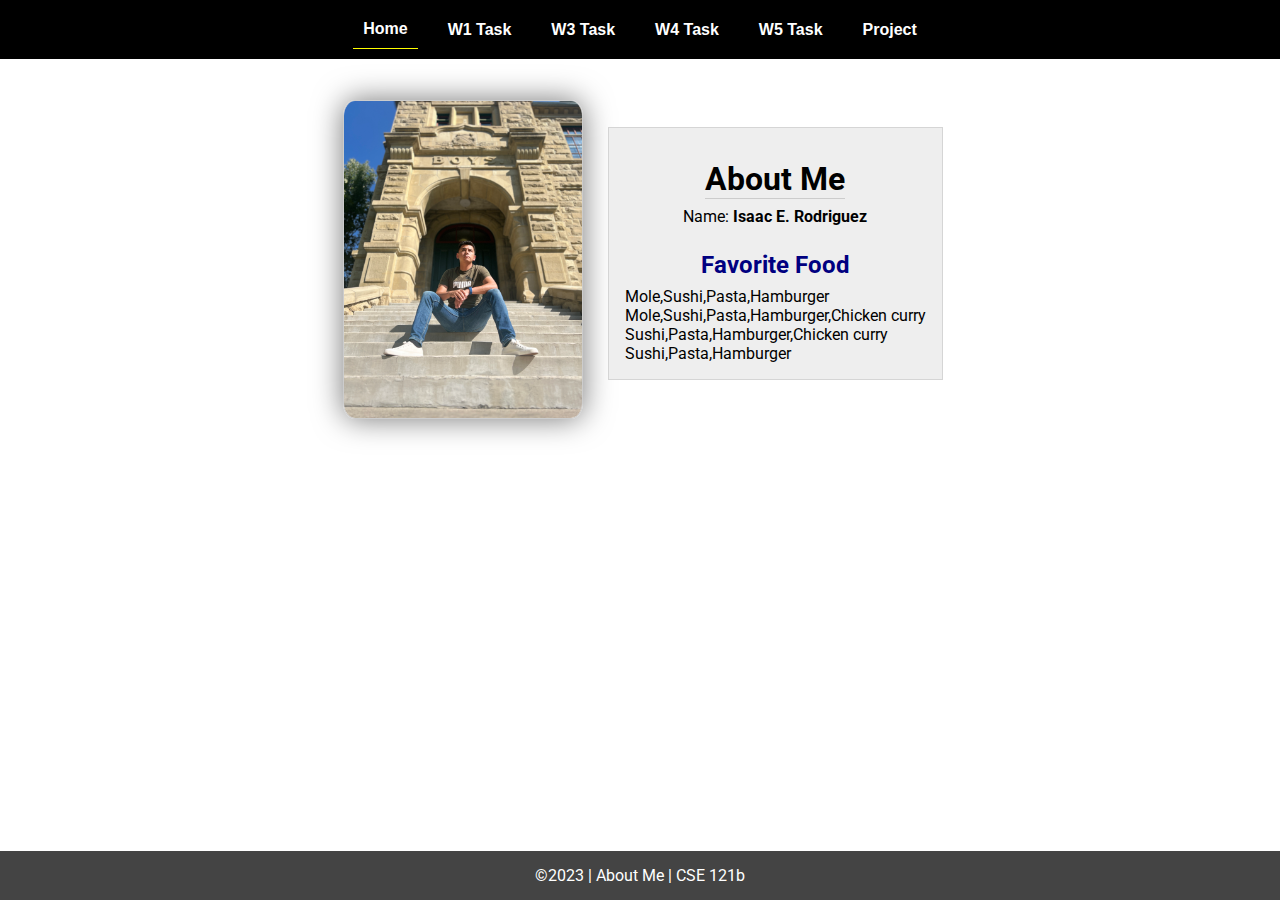
<file: index.html>
<!DOCTYPE html>
<html lang="en">

<head>
  <meta charset="UTF-8">
  <meta name="viewport" content="width=device-width, initial-scale=1.0">
  <title>About Me | CSE 121b | W02: Programming Tasks</title>
  <link rel="preconnect" href="https://fonts.googleapis.com">
  <link rel="preconnect" href="https://fonts.gstatic.com" crossorigin>
  <link href="https://fonts.googleapis.com/css2?family=Roboto:wght@400;600&display=swap"
    rel="stylesheet">
  <link rel="stylesheet" href="styles/main.css">
</head>

<body>
  <nav>
    <ul id="menu">
      <li><a id="toggleMenu">&equiv;</a></li>
      <li><a href="index.html" class="active">Home</a></li>
      <li><a href="w01-task.html">W1 Task</a></li>
      <li><a href="w03-task.html">W3 Task</a></li>
      <li><a href="w04-task.html">W4 Task</a></li>
      <li><a href="w05-task.html">W5 Task</a></li>
      <li><a href="project.html">Project</a></li>
    </ul>
  </nav>
  <main id="home">
    <picture>
      <img src="images/placeholder.png" alt="placeholder">
    </picture>
    <section>
      <h1>About Me</h1>
      <div class="info">Name: <span id="name"></span></div>
      <h2>Favorite Food</h2>
      <div class="block" id="food"></div>
    </section>
  </main>
  <footer>
    &copy;<span id="year"></span> | About Me | CSE 121b
  </footer>
  <script src="scripts/main.js"></script>
  <script src="scripts/w02-task.js"></script>
</body>

</html>
</file>
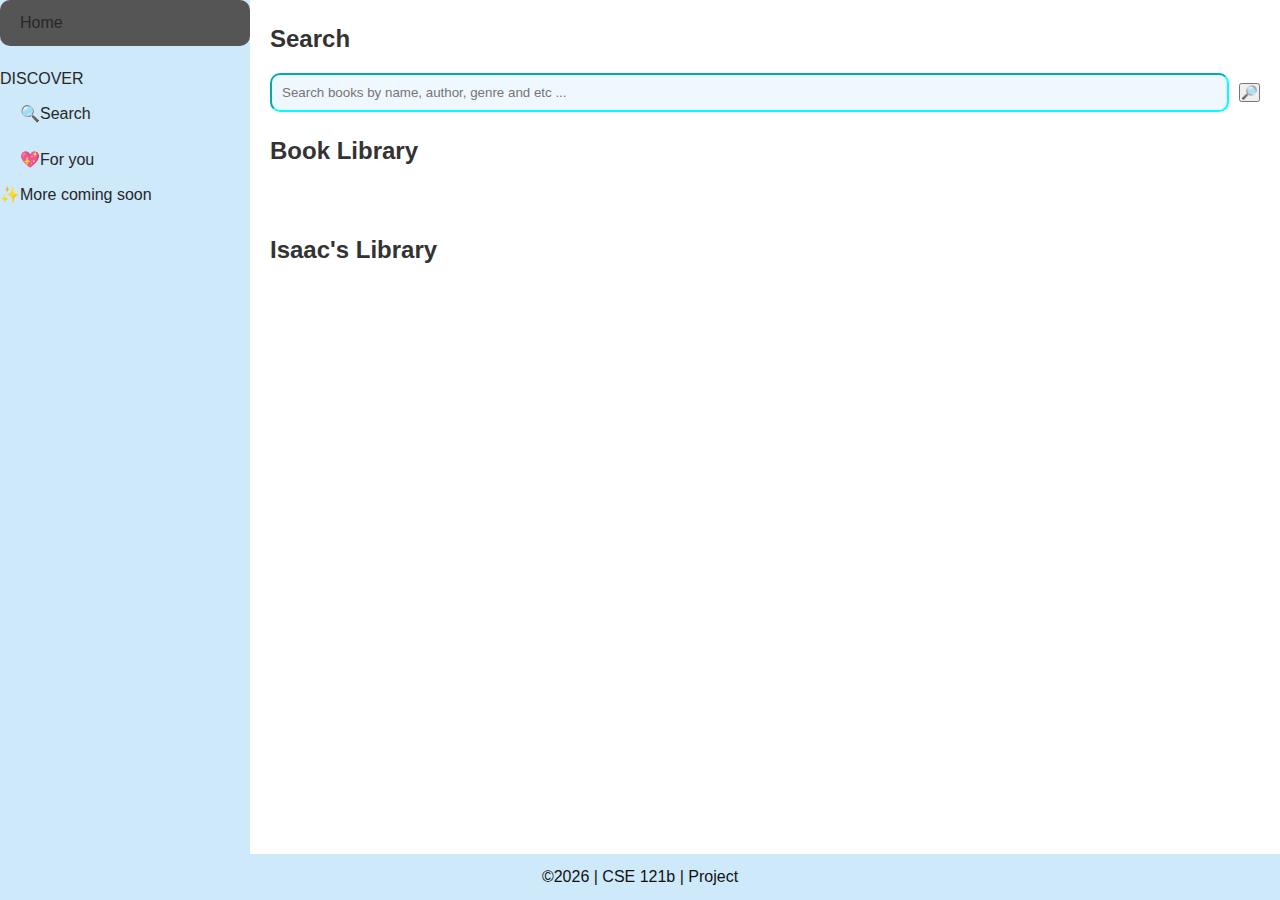
<file: project.html>
<!DOCTYPE html>
<html lang="en">
<head>
    <meta charset="UTF-8">
    <meta name="viewport" content="width=device-width, initial-scale=1.0">
    <title>Books - Explore Google Play Books</title>
    <link rel="stylesheet" href="styles/books.css">
</head>
<body>
  <div class="hamburger">☰</div> <!-- Hamburger menu icon -->
  <aside>
    <nav>
      <div class="logo">
        <a href="index.html">Home</a>
      </div>
      <ul>
        <li class="subhead">DISCOVER</li>
        <li><a class="nav scrolltoview current" href="#search"><span class="icon">🔍</span>Search</a></li>
        <li><a class="nav scrolltoview" href="#for-you"><span class="icon">💖</span>For you</a></li>
        <!-- <li class="subhead">LIBRARY</li>
        <li><a class="nav scrolltoview" href="#fiction"><span class="icon">👽</span>Fiction</a></li>
        <li><a class="nav scrolltoview" href="#business"><span class="icon">🕴️</span>Business</a></li>
        <li><a class="nav scrolltoview" href="#mystery"><span class="icon">🙀</span>Mystery</a></li>
        <li><a class="nav scrolltoview" href="#romance"><span class="icon">💕</span>Romance</a></li>
        <li><a class="nav scrolltoview" href="#religion"><span class="icon">⛪</span>Religion</a></li> -->
        <li class="nav trigger" id="toggleMenu"><span class="icon">✨</span>More coming soon</li>
      </ul>
    </nav>
    <div class="spacer"></div>
  </aside>
  
  <main id="main" class="main">

    <section id="search" class="results">
      <h2>Search</h2>
      <div class="flex">
        <input id="search-box" class="search-box" 
        placeholder="Search books by name, author, genre and etc ..." />
        <button id="enter" class="info">🔎</button>
      </div>
    </section>
    
    <section id="books-display">
      <h2>Book Library</h2>
      <div class="books-grid">
        <!-- Books will be displayed in a grid/card layout here -->
      </div>
    </section>
    <br>
    <section id="for-you">
      <h2>Isaac's Library</h2>
      <div class="books-grid"></div>
    </section>
  </main>

  <footer>&copy;<span id="year"></span> | CSE 121b | Project</footer>
  <script src="scripts/main.js" type="module" defer></script>
</body>
</html>
</file>
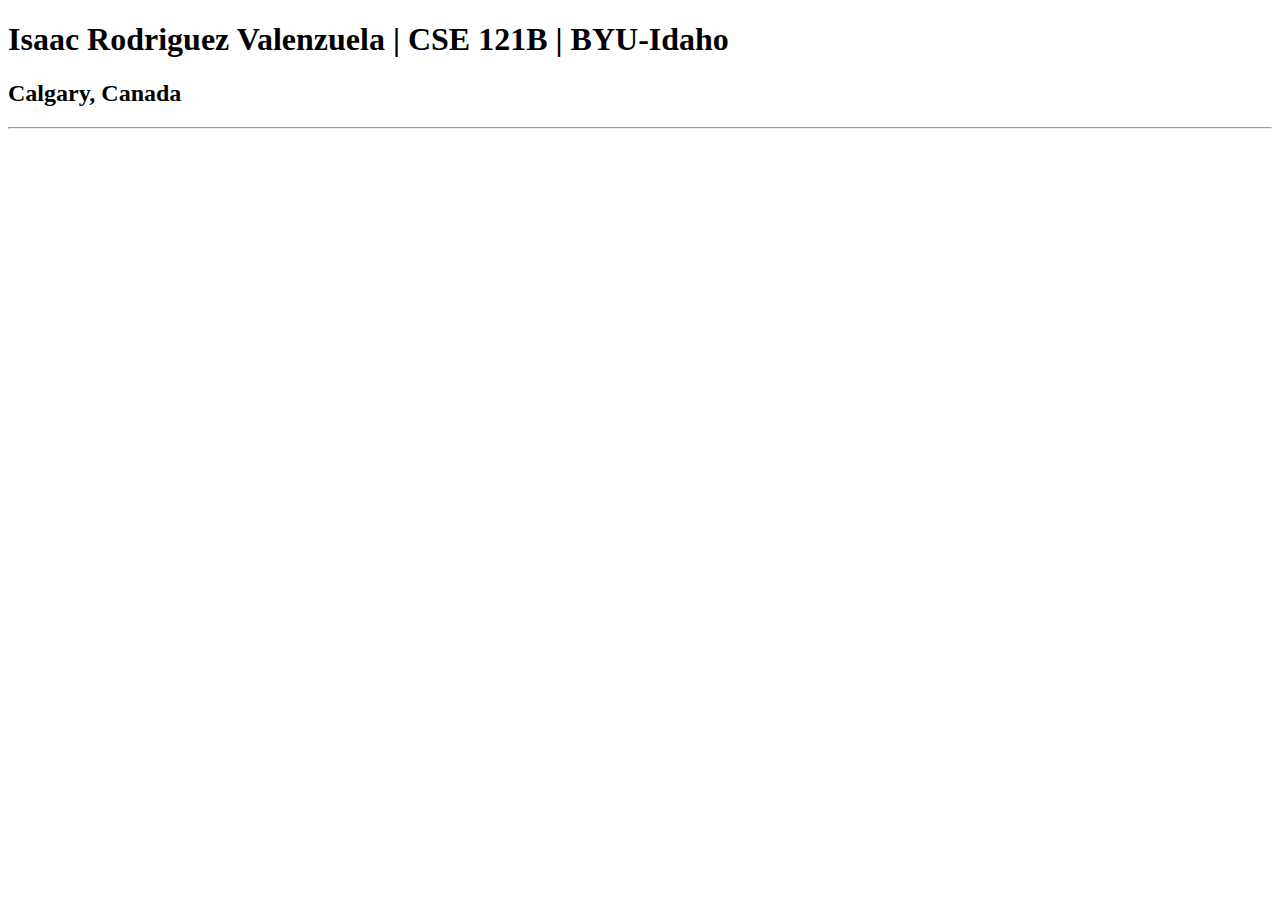
<file: test.html>
<!DOCTYPE html>
<html lang="en">
<head>
    <meta charset="UTF-8">
    <meta name="viewport" content="width=device-width, initial-scale=1.0">
    <title>Isaac Rodriguez Valenzuela | CSE 121B | BYU-Idaho</title>
</head>
<body>
    <h1>Isaac Rodriguez Valenzuela | CSE 121B | BYU-Idaho</h1>
    <h2>Calgary, Canada</h2>
    <hr>
</body>
</html>
</file>
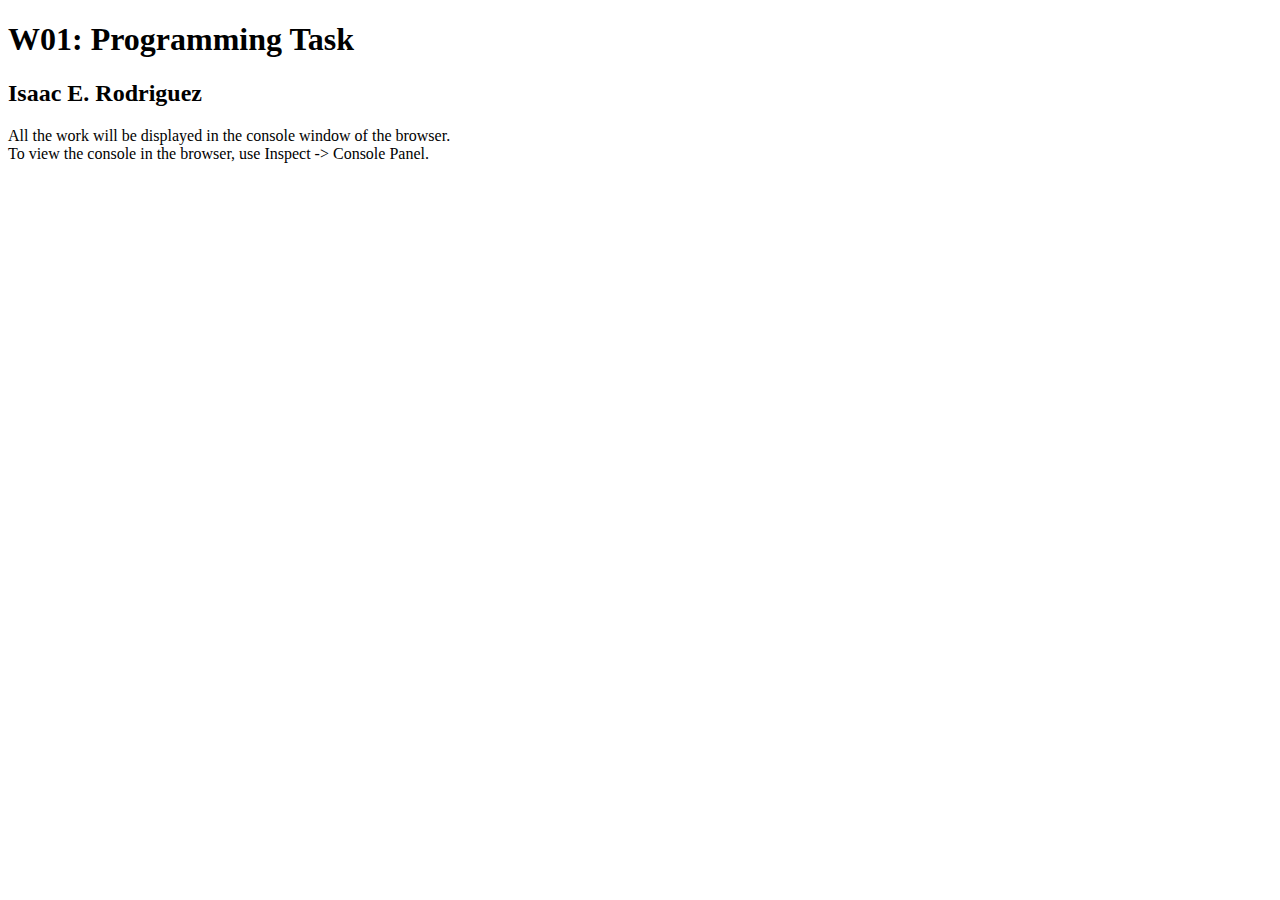
<file: w01-task.html>
<!DOCTYPE html>
<html lang="en">

<head>
  <meta charset="UTF-8">
  <meta name="viewport" content="width=device-width, initial-scale=1.0">
  <title>W01: Programming Task</title>
</head>

<body>
  <h1>W01: Programming Task</h1>
  <h2>Isaac E. Rodriguez</h2>
  <p>All the work will be displayed in the console window of the browser.
    <br>To view the console in the browser, use Inspect -> Console Panel.
  </p>

  <script src="scripts/w01-task.js"></script>

</body>
</html>
</file>
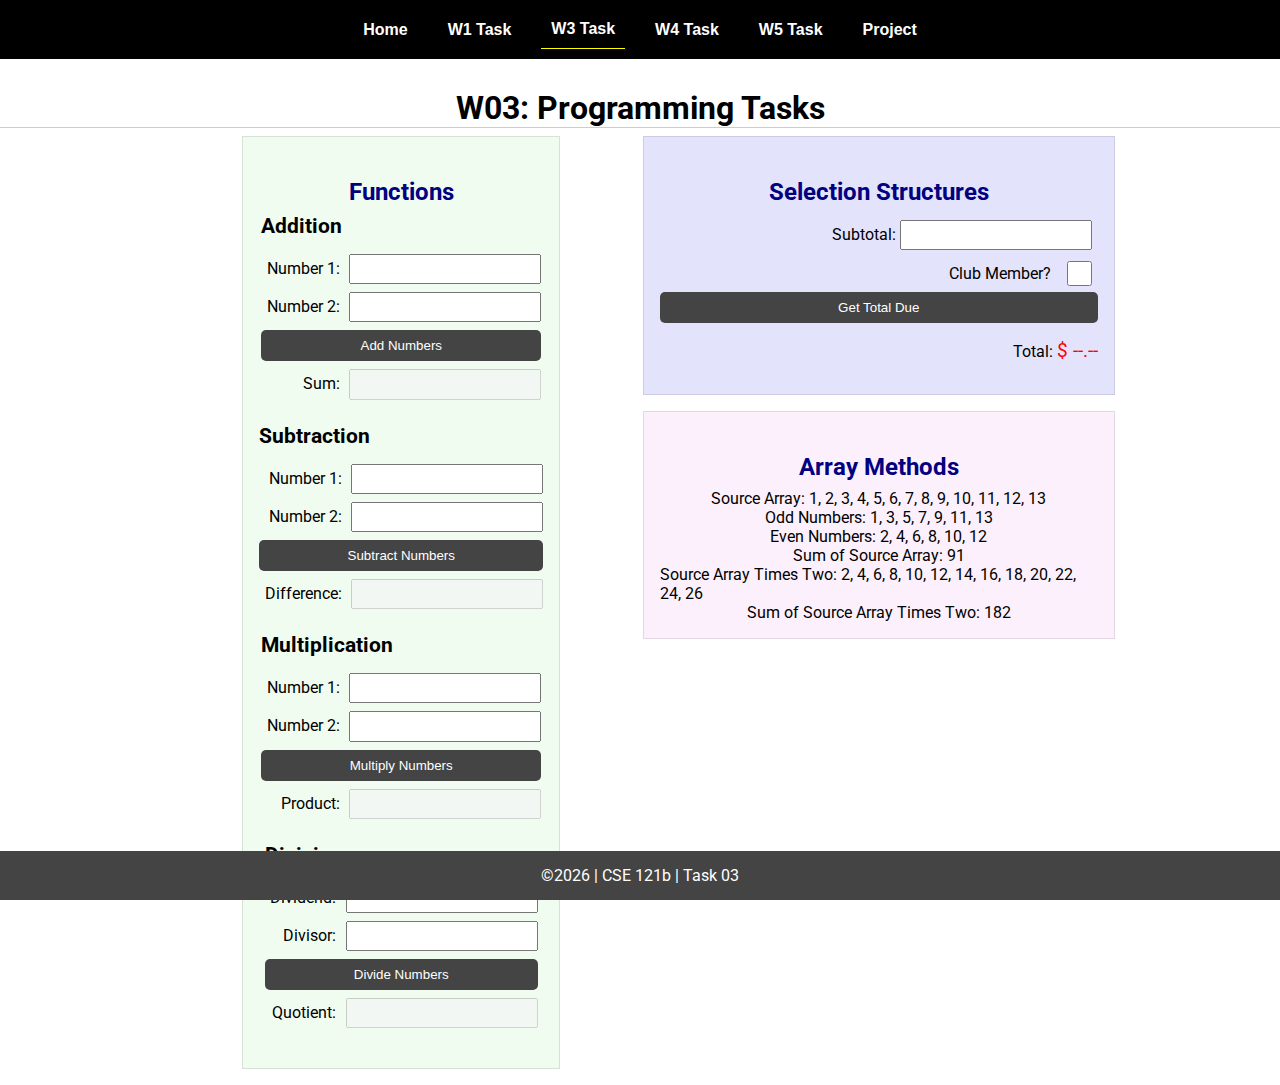
<file: w03-task.html>
<!DOCTYPE html>
<html lang="en">

<head>
    <meta charset="UTF-8">
    <meta name="viewport" content="width=device-width, initial-scale=1.0">
    <title>CSE 121b | W03: Programming Tasks</title>
    <link rel="preconnect" href="https://fonts.googleapis.com">
    <link rel="preconnect" href="https://fonts.gstatic.com" crossorigin>
    <link href="https://fonts.googleapis.com/css2?family=Roboto:wght@400;600&display=swap"
        rel="stylesheet">
    <link rel="stylesheet" href="styles/main.css">
</head>

<body>
    <nav>
        <ul id="menu">
            <li><a id="toggleMenu">&equiv;</a></li>
            <li><a href="index.html">Home</a></li>
            <li><a href="w01-task.html">W1 Task</a></li>
            <li><a href="w03-task.html" class="active">W3 Task</a></li>
            <li><a href="w04-task.html">W4 Task</a></li>
            <li><a href="w05-task.html">W5 Task</a></li>
            <li><a href="project.html">Project</a></li>
        </ul>
    </nav>>
    <header>
        <h1>W03: Programming Tasks</h1>
    </header>
    <main id="task3">
        <section id="section1">
            <h2>Functions</h2>
            <article>
                <h3>Addition</h3>
                <div>
                    <label for="add1">Number 1:</label>
                    <input type="text" id="add1" name="add1">
                </div>
                <div>
                    <label for="add2">Number 2:</label>
                    <input type="text" id="add2" name="add2">
                </div>
                <div>
                    <input type="button" id="addNumbers" value="Add Numbers">
                </div>
                <div>
                    <label for="sum">Sum:</label>
                    <input type="text" id="sum" name="sum" disabled>
                </div>
            </article>
            <article>
                <h3>Subtraction</h3>
                <div>
                    <label for="subtract1">Number 1:</label>
                    <input type="text" id="subtract1" name="subtract1">
                </div>
                <div>
                    <label for="subtract2">Number 2:</label>
                    <input type="text" id="subtract2" name="subtract2">
                </div>
                <div>
                    <input type="button" id="subtractNumbers" value="Subtract Numbers">
                </div>
                <div>
                    <label for="difference">Difference:</label>
                    <input type="text" id="difference" name="difference" disabled>
                </div>
            </article>
            <article>
                <h3>Multiplication</h3>
                <div>
                    <label for="factor1">Number 1:</label>
                    <input type="text" id="factor1" name="factor1">
                </div>
                <div>
                    <label for="factor2">Number 2:</label>
                    <input type="text" id="factor2" name="factor2">
                </div>
                <div>
                    <input type="button" id="multiplyNumbers" value="Multiply Numbers">
                </div>
                <div>
                    <label for="product">Product:</label>
                    <input type="text" id="product" name="product" disabled>
                </div>
            </article>
            <article>
                <h3>Division</h3>
                <div>
                    <label for="dividend">Dividend:</label>
                    <input type="text" id="dividend" name="dividend">
                </div>
                <div>
                    <label for="divisor">Divisor:</label>
                    <input type="text" id="divisor" name="divisor">
                </div>
                <div>
                    <input type="button" id="divideNumbers" value="Divide Numbers">
                </div>
                <div>
                    <label for="quotient">Quotient:</label>
                    <input type="text" id="quotient" name="quotient" disabled>
                </div>
            </article>
        </section>
        <div>
            <section id="section2">
                <h2>Selection Structures</h2>
                <label class="right">Subtotal:
                    <input type="number" id="subtotal" size="5">
                </label>
                <label class="middle right">
                    Club Member?
                    <input type="checkbox" id="member">
                </label>
                <div class="right">
                    <input type="button" id="getTotal" value="Get Total Due">
                </div>
                <div class="right">Total:
                    <span class="larger" id="total">$ --.--</span>
                </div>
            </section>
            <section id="section3">
                <h2>Array Methods</h2>
                <p>
                    Source Array: <span id="array"></span>
                </p>
                <p>
                    Odd Numbers: <span id="odds"></span>
                </p>
                <p>
                    Even Numbers: <span id="evens"></span>
                </p>
                <p>
                    Sum of Source Array: <span id="sumOfArray"></span>
                </p>
                <p>
                    Source Array Times Two: <span id="multiplied"></span>
                </p>
                <p>
                    Sum of Source Array Times Two: <span id="sumOfMultiplied"></span>
                </p>
            </section>
        </div>
    </main>
    <footer>
        &copy;<span id="year"></span> | CSE 121b | Task 03
    </footer>
    <script src="scripts/main.js"></script>
    <script>
        document.getElementById("year").innerHTML = new Date().getFullYear();
    </script>
    <script src="scripts/w03-task.js"></script>
</body>

</html>
</file>
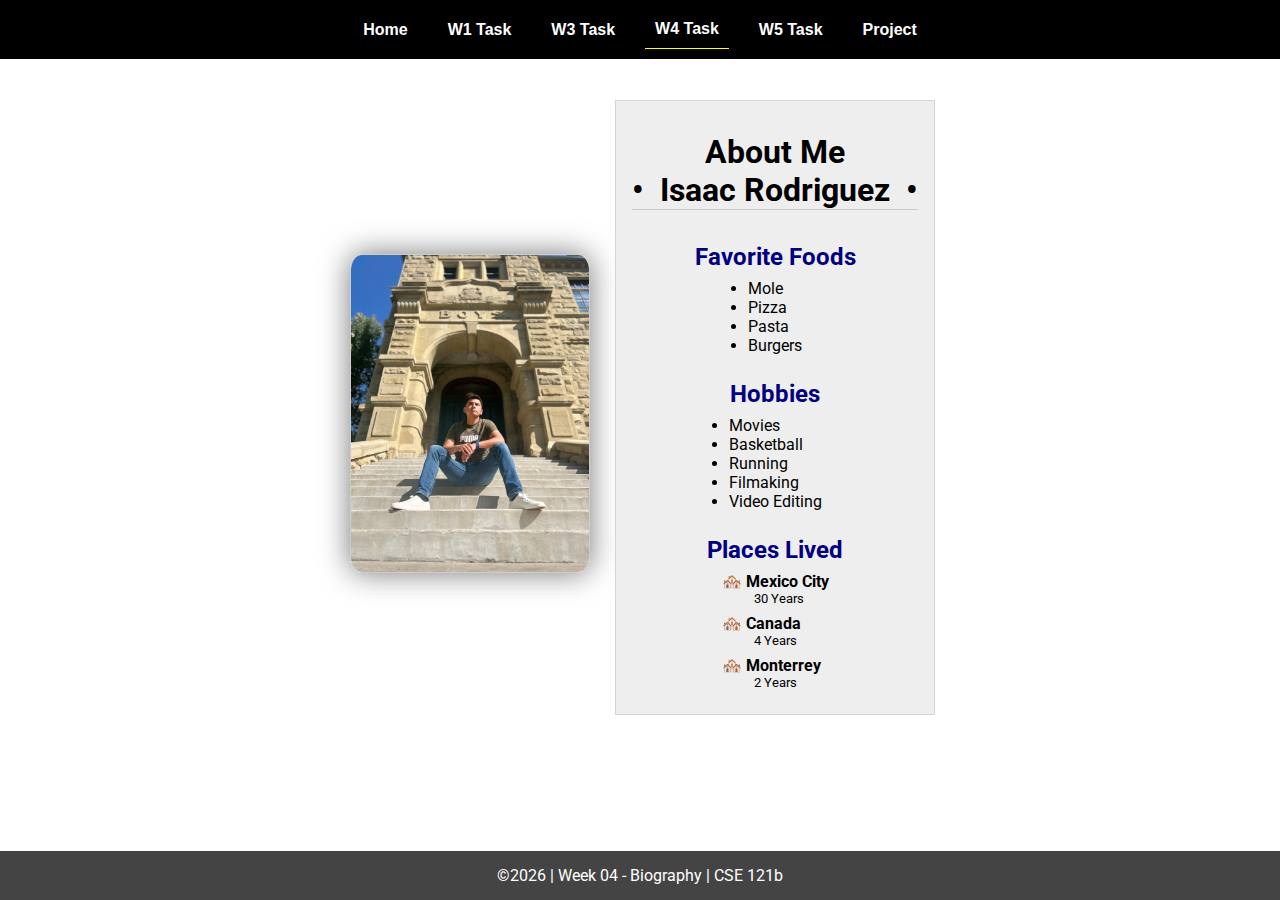
<file: w04-task.html>
<!DOCTYPE html>
<html lang="en">

<head>
  <meta charset="UTF-8">
  <meta name="viewport" content="width=device-width, initial-scale=1.0">
  <title>CSE 121b | W04: Programming Tasks</title>
  <link rel="preconnect" href="https://fonts.googleapis.com">
  <link rel="preconnect" href="https://fonts.gstatic.com" crossorigin>
  <link href="https://fonts.googleapis.com/css2?family=Roboto:wght@400;600&display=swap"
    rel="stylesheet">
  <link rel="stylesheet" href="styles/main.css">
</head>

<body>
  <nav>
    <ul id="menu">
      <li><a id="toggleMenu">&equiv;</a></li>
      <li><a href="index.html">Home</a></li>
      <li><a href="w01-task.html">W1 Task</a></li>
      <li><a href="w03-task.html">W3 Task</a></li>
      <li><a href="w04-task.html" class="active">W4 Task</a></li>
      <li><a href="w05-task.html">W5 Task</a></li>
      <li><a href="project.html">Project</a></li>
    </ul>
  </nav>
  <main id="home">
    <picture>
      <img id="photo" src="images/placeholder.png" alt="Placeholder Image">
    </picture>
    <section>
      <h1>About Me<br>• &nbsp;<span id="name"></span>&nbsp; •</h1>
      <h2>Favorite Foods</h2>
      <ul id="favorite-foods"></ul>
      <h2>Hobbies</h2>
      <ul id="hobbies"></ul>
      <h2>Places Lived</h2>
      <dl id="places-lived"></dl>
    </section>
  </main>

  <footer>
    &copy;<span id="year"></span> | Week 04 - Biography | CSE 121b
  </footer>
  <script src="scripts/main.js"></script>
  <script>
    document.getElementById("year").innerHTML = new Date().getFullYear();
  </script>
  <script src="scripts/w04-task.js"></script>
</body>

</html>
</file>
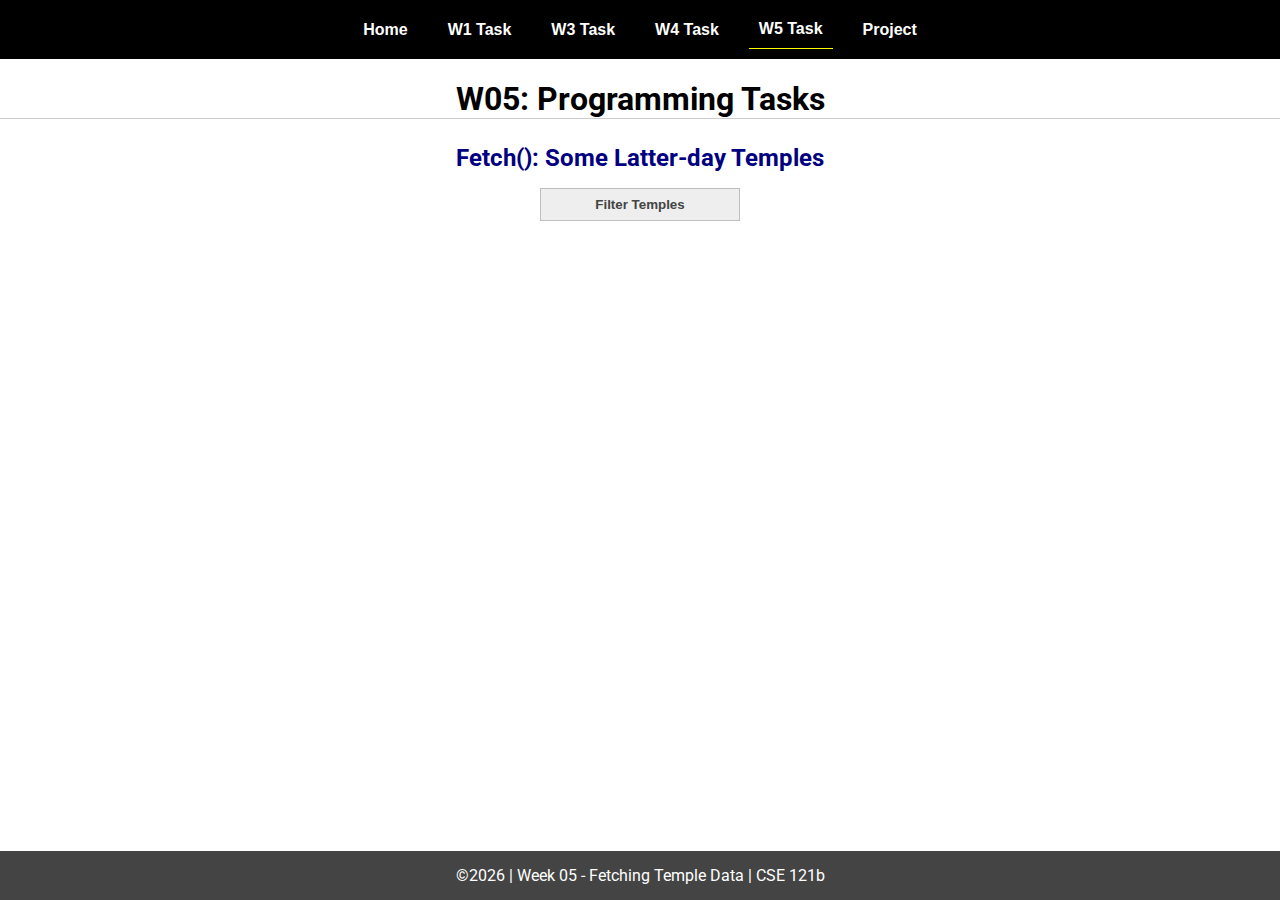
<file: w05-task.html>
<!DOCTYPE html>
<html lang="en">

<head>
  <meta charset="UTF-8">
  <meta name="viewport" content="width=device-width, initial-scale=1.0">
  <title>CSE 121b | W05: Programming Tasks</title>
  <link rel="preconnect" href="https://fonts.googleapis.com">
  <link rel="preconnect" href="https://fonts.gstatic.com" crossorigin>
  <link href="https://fonts.googleapis.com/css2?family=Roboto:wght@400;600&display=swap"
    rel="stylesheet">
  <link rel="stylesheet" href="styles/main.css">
</head>

<body>
  <nav>
    <ul id="menu">
      <li><a id="toggleMenu">&equiv;</a></li>
      <li><a href="index.html">Home</a></li>
      <li><a href="w01-task.html">W1 Task</a></li>
      <li><a href="w03-task.html">W3 Task</a></li>
      <li><a href="w04-task.html">W4 Task</a></li>
      <li><a href="w05-task.html" class="active">W5 Task</a></li>
      <li><a href="project.html">Project</a></li>
    </ul>
  </nav>
  <main id="gridly">
    <h1>W05: Programming Tasks</h1>
    <h2>Fetch(): Some Latter-day Temples</h2>

    <select id="sortBy" title="Choose a data filter.">
      <option value="" disabled selected>Filter Temples</option>
      <option value="utah">Utah</option>
      <option value="notutah">Outside of Utah</option>
      <option value="older">Built Before 1950</option>
      <option value="all">No Filter</option>
    </select>

    <div id="temples">
    </div>
  </main>


  <footer>
    &copy;<span id="year"></span> | Week 05 - Fetching Temple Data | CSE 121b
  </footer>
  <script src="scripts/main.js"></script>
  <script>
    document.getElementById("year").innerHTML = new Date().getFullYear();
  </script>
  <script src="scripts/w05-task.js"></script>
</body>

</html>
</file>
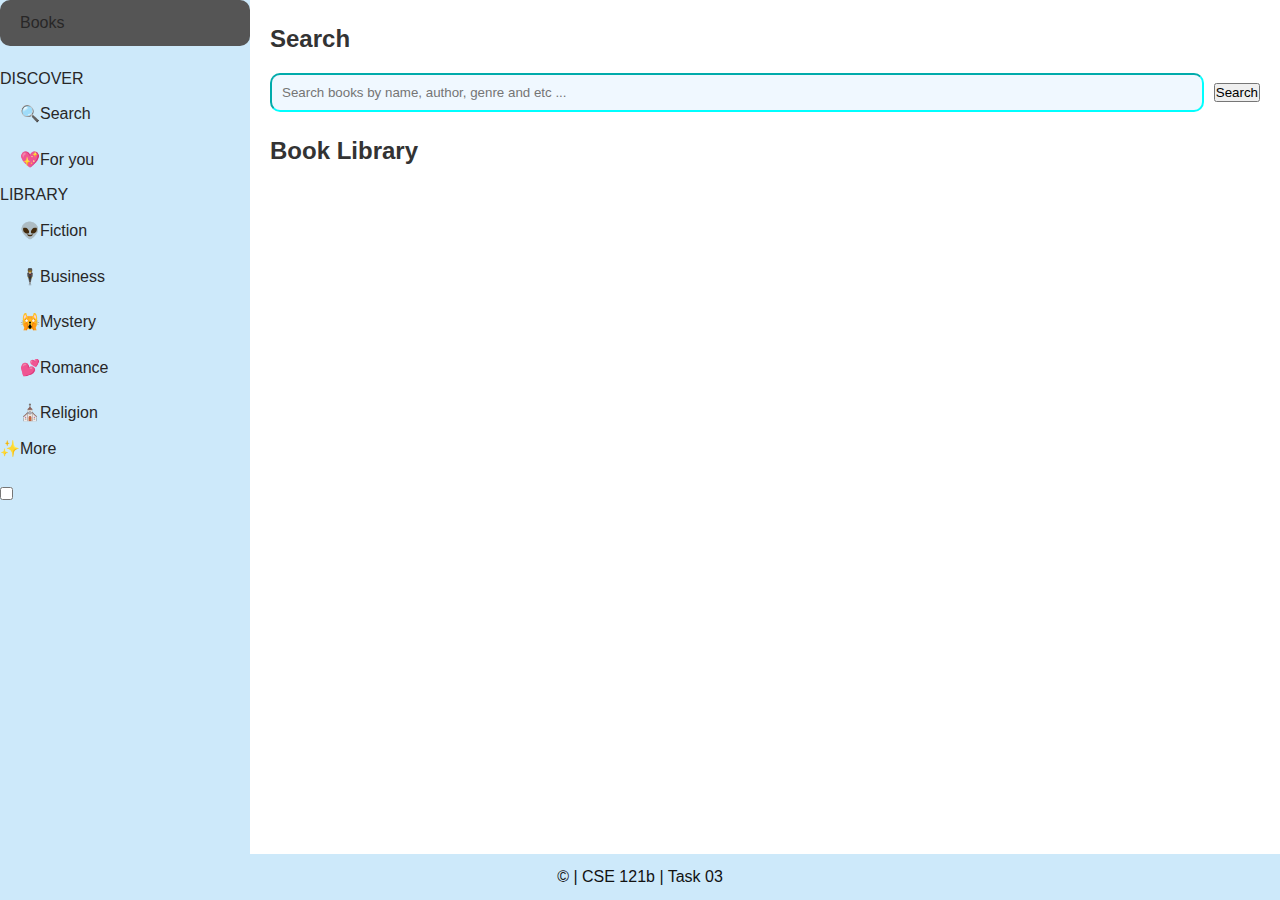
<file: w06-project.html>
<!DOCTYPE html>
<html lang="en">
<head>
    <meta charset="UTF-8">
    <meta name="viewport" content="width=device-width, initial-scale=1.0">
    <title>Books - Explore Google Play Books</title>
    <link rel="stylesheet" href="styles/books.css">
</head>
<body>
  <div class="hamburger">☰</div> <!-- Hamburger menu icon -->
  <aside>
    <nav>
      <div class="logo">
        <a href="w06-project.html">Books</a>
      </div>
      <ul>
        <li class="subhead">DISCOVER</li>
        <li><a class="nav scrolltoview current" href="#search"><span class="icon">🔍</span>Search</a></li>
        <li><a class="nav scrolltoview" href="#foryou"><span class="icon">💖</span>For you</a></li>
        <li class="subhead">LIBRARY</li>
        <li><a class="nav scrolltoview" href="#fiction"><span class="icon">👽</span>Fiction</a></li>
        <li><a class="nav scrolltoview" href="#business"><span class="icon">🕴️</span>Business</a></li>
        <li><a class="nav scrolltoview" href="#mystery"><span class="icon">🙀</span>Mystery</a></li>
        <li><a class="nav scrolltoview" href="#romance"><span class="icon">💕</span>Romance</a></li>
        <li><a class="nav scrolltoview" href="#religion"><span class="icon">⛪</span>Religion</a></li>
        <li class="nav trigger" id="toggleMenu"><span class="icon">✨</span>More</li>
      </ul>
    </nav>
    <div class="spacer"></div>
    <label class="theme-switch" for="checkbox" title="Night mode">
      <input type="checkbox" id="checkbox" aria-label="Night mode" />
    </label>
      <div class="slider round"></div>
  </aside>
  
  <main id="main" class="main">
    <section id="search" class="results">
      <h2>Search</h2>
      <div class="flex">
        <input id="search-box" class="search-box" 
        placeholder="Search books by name, author, genre and etc ..." />
        <button id="enter" class="info">Search</button>
      </div>
    </section>
    
    <section id="books-display">
      <h2>Book Library</h2>
      <div class="books-grid">
        <!-- Books will be displayed in a grid/card layout here -->
      </div>
    </section>
  </main>

  <footer>&copy;<span id="year"></span> | CSE 121b | Task 03</footer>
  <script src="scripts/main.js" defer></script>
</body>
</html>
</file>
<file: styles/main.css>
/* Universal Selector */
* {
    margin: 0;
    padding: 0;
    box-sizing: border-box;
}

/* HTML Selectors */
body {
    font-family: 'Roboto', Helvetica, sans-serif;
}

nav {
    background-color: black;
    width: 100%;
    position: fixed;
    top: 0;
}

nav ul {
    display: flex;
    flex-direction: column;
    align-items: center;
    max-width: -moz-fit-content;
    max-width: fit-content;
    margin: 0 auto;
}

nav ul li {
    flex: 1 1 auto;
}

nav ul li:first-child {
    display: block;
    font-size: 2rem;
}

nav ul li:first-child a {
    padding: 1px 10px;
}

nav ul li {
    display: none;
    list-style: none;
    margin: 10px;
}

nav ul li a {
    display: block;
    padding: 10px;
    text-decoration: none;
    font-weight: 600;
    color: white;
    text-align: center;
    font-family: 'Arial Narrow', Arial, sans-serif;
}

nav ul li a:hover {
    background-color: #efefef;
    color: black;
}

h1,
h2 {
    text-align: center;
    margin: 1rem 0 .5rem;
}

h1 {
    border-bottom: 1px solid #ccc;
}

#gridly h1 {
    margin-top: 80px;
}

h2 {
    font-size: 1.5rem;
    color: navy;
    text-align: center;
    margin-top: 25px;
}

h3 {
    font-size: 1.3rem;
    margin-bottom: 1rem;
}

header {
    margin-top: 70px;
}

picture {
    margin: 0 auto;
}

picture img {
    width: 240px;
    height: auto;
    border-radius: 5%;
    border: 1px solid #ccc;
    box-shadow: 0 0 30px #777;
}

section {
    display: flex;
    flex-direction: column;
    align-items: center;
    margin: 0 auto 1rem;
    border: 1px solid rgba(0, 0, 0, .1);
    padding: 1rem;
    background-color: #eee;
}

article {
    margin-bottom: 1rem;
}

article div {
    margin-bottom: .5rem;
    text-align: right;
}

label {
    padding: .35rem;
}

input {
    padding: .35rem;
}

input[type="button"] {
    padding: .5rem;
    background-color: #444;
    color: white;
    border: none;
    border-radius: 5px;
    cursor: pointer;
    width: 100%
}

input[type="checkbox"] {
    width: 25px;
    height: 25px;
}

dt {
    font-weight: 700;
}

dt::before {
    content: "🏘️ ";
}

dd {
    margin: 0 0 .5rem 2rem;
    font-size: smaller;
}

footer {
    background-color: #444;
    color: white;
    padding: 15px;
    text-align: center;
    width: 100%;
    position: fixed;
    bottom: 0;
}

/* Class Selectors */
.active {
    border-bottom: 1px solid yellow;
}

.open li {
    display: block;
}

.block {
    display: block;
}

.larger {
    font-size: larger;
    color: red;
}

.right {
    width: 100%;
    text-align: right;
}

.middle {
    display: flex;
    align-items: center;
    justify-content: right;
    gap: 1rem;
}

/* ID Selectors */

#home {
    margin-top: 125px;
    display: grid;
    grid-template-columns: 1fr;
    grid-gap: 20px;
    align-items: center;
    justify-content: center;
}


#section1 {
    background-color: rgb(225, 250, 225, .5);
}

#section2 {
    background-color: rgba(200, 200, 250, 0.5);

}

#section2 div {
    margin-bottom: 1rem;
}

#section3 {
    background-color: rgb(250, 225, 250, .5);
}

#sortBy {
    appearance: none;
    display: flex;
    padding: .5rem;
    background-color: #eee;
    color: #444;
    font-weight: 700;
    margin: 1rem auto;
    width: 200px;
    border: 1px solid rgba(0, 0, 0, .2);
    text-align: center;
}

#sortBy option:disabled {
    font-style: italic;
    padding: 1rem;
    background-color: #111;
    color: #eee;
}

#temples {
    display: grid;
    grid-template-columns: repeat(auto-fit, minmax(320px, 1fr));
    grid-gap: .5rem;
    align-items: center;
    margin-bottom: 3rem;
}

#temples article {
    height: 250px;
    margin: .5rem;
    border: 1px solid rgba(0, 0, 0, .1);
    padding: 1rem;
    background-color: #eee;
    display: flex;
    flex-direction: column;
    align-items: center;
    justify-content: center;
}

#temples h4 {
    color: navy;
    font-size: smaller;
}


#temples img {
    width: 250px;
    height: auto;
    box-shadow: 0 0 30px #777;
    margin: .5rem;
}

/* Media Queries */
@media only screen and (min-width: 32.5em) {
    nav ul {
        flex-direction: row;
    }

    nav ul li:first-child {
        display: none;
    }

    nav ul li {
        display: block;
    }

    section {
        min-width: 300px;
    }

    #home {
        margin: 100px auto 20px;
        grid-template-columns: 250px 1fr;
        max-width: -moz-fit-content;
        max-width: fit-content;
    }

    #task3 {
        display: grid;
        grid-template-columns: 1fr 1fr;
        grid-gap: 5px;
        margin: 0 auto;
        max-width: 950px;
    }

}
</file>
<file: styles/books.css>
/* Basic Reset */
* {
    margin: 0;
    padding: 0;
    box-sizing: border-box;
}

body, html {
    font-family: Arial, sans-serif;
    line-height: 1.6;
    color: #333;
    background-color: #fffffff2;
}

/* Hamburger Menu Icon */
.hamburger {
    display: block; /* Always display the hamburger icon */
    cursor: pointer;
    font-size: 24px;
    padding: 10px;
    position: fixed;
    top: 10px;
    right: 10px;
    z-index: 1000;
}

/* Navigation Sidebar */
aside {
    background-color: #cde9fa;
    color: rgb(40, 39, 39);
    width: 250px;
    height: 100%;
    position: fixed;
    top: 0;
    right: -250px; /* Hide sidebar off-screen */
    transition: right 0.3s ease-in-out;
    overflow-y: auto;
    z-index: 500;
}

aside nav ul {
    list-style-type: none;
    padding: 20px 0;
}

aside nav a {
    text-decoration: none;
    color: rgb(40, 39, 39);
    display: block;
    padding: 10px 20px;
}

aside nav a:hover{
    background-color: #555;
    border-radius: 10px;
}

/* Main Content Styles */
main {
    padding: 20px;
    transition: margin-top 0.3s ease-in-out;
}

main h2 {
    margin-bottom: 15px;
}

main section{
    margin-bottom: 20px;
}

section div.books-grid{
    display: grid;
    grid-template-columns: repeat(1, 1fr);
    grid-gap: 20px;
}

/* Search Bar */

.flex {
    display: flex;
    justify-content: space-between;
    align-items: center;
}

.search-box {
    flex-grow: 1;
    margin-right: 10px;
    padding: 10px;
    border-radius: 10px;
    background: aliceblue;
    border-color: aqua;
}

button.author-search {
    border-style: none;
    background: none;
    color: #5d64f3;
}

.books-grid button.add-to-library, button.remove-from-library {
  display: flex;
  flex-direction: column;
  align-items: center;
  padding: 6px 14px;
  font-family: -apple-system, BlinkMacSystemFont, 'Roboto', sans-serif;
  border-radius: 6px;
  border: none;

  color: #fff;
  background: linear-gradient(180deg, #4B91F7 0%, #367AF6 100%);
   background-origin: border-box;
  box-shadow: 0px 0.5px 1.5px rgba(54, 122, 246, 0.25), inset 0px 0.8px 0px -0.25px rgba(255, 255, 255, 0.2);
  user-select: none;
  -webkit-user-select: none;
  touch-action: manipulation;
}


/* Footer Styles */
footer {
    background-color: #cde9fa;
    color: rgb(18, 18, 18);
    text-align: center;
    padding: 10px;
    position: fixed;
    bottom: 0;
    width: 100%;
    z-index: 100;
}

/* Media Query for Larger Screens */
@media (min-width: 770px) {
    .hamburger {
        display: none; /* Hide hamburger icon on larger screens */
    }

    aside {
        left: 0; /* Always show sidebar on larger screens */
    }

    main {
        margin-left: 250px; /* Adjust main content position */
    }

    section div.books-grid{
        grid-template-columns: repeat(3, 1fr);
    }
}
</file>
